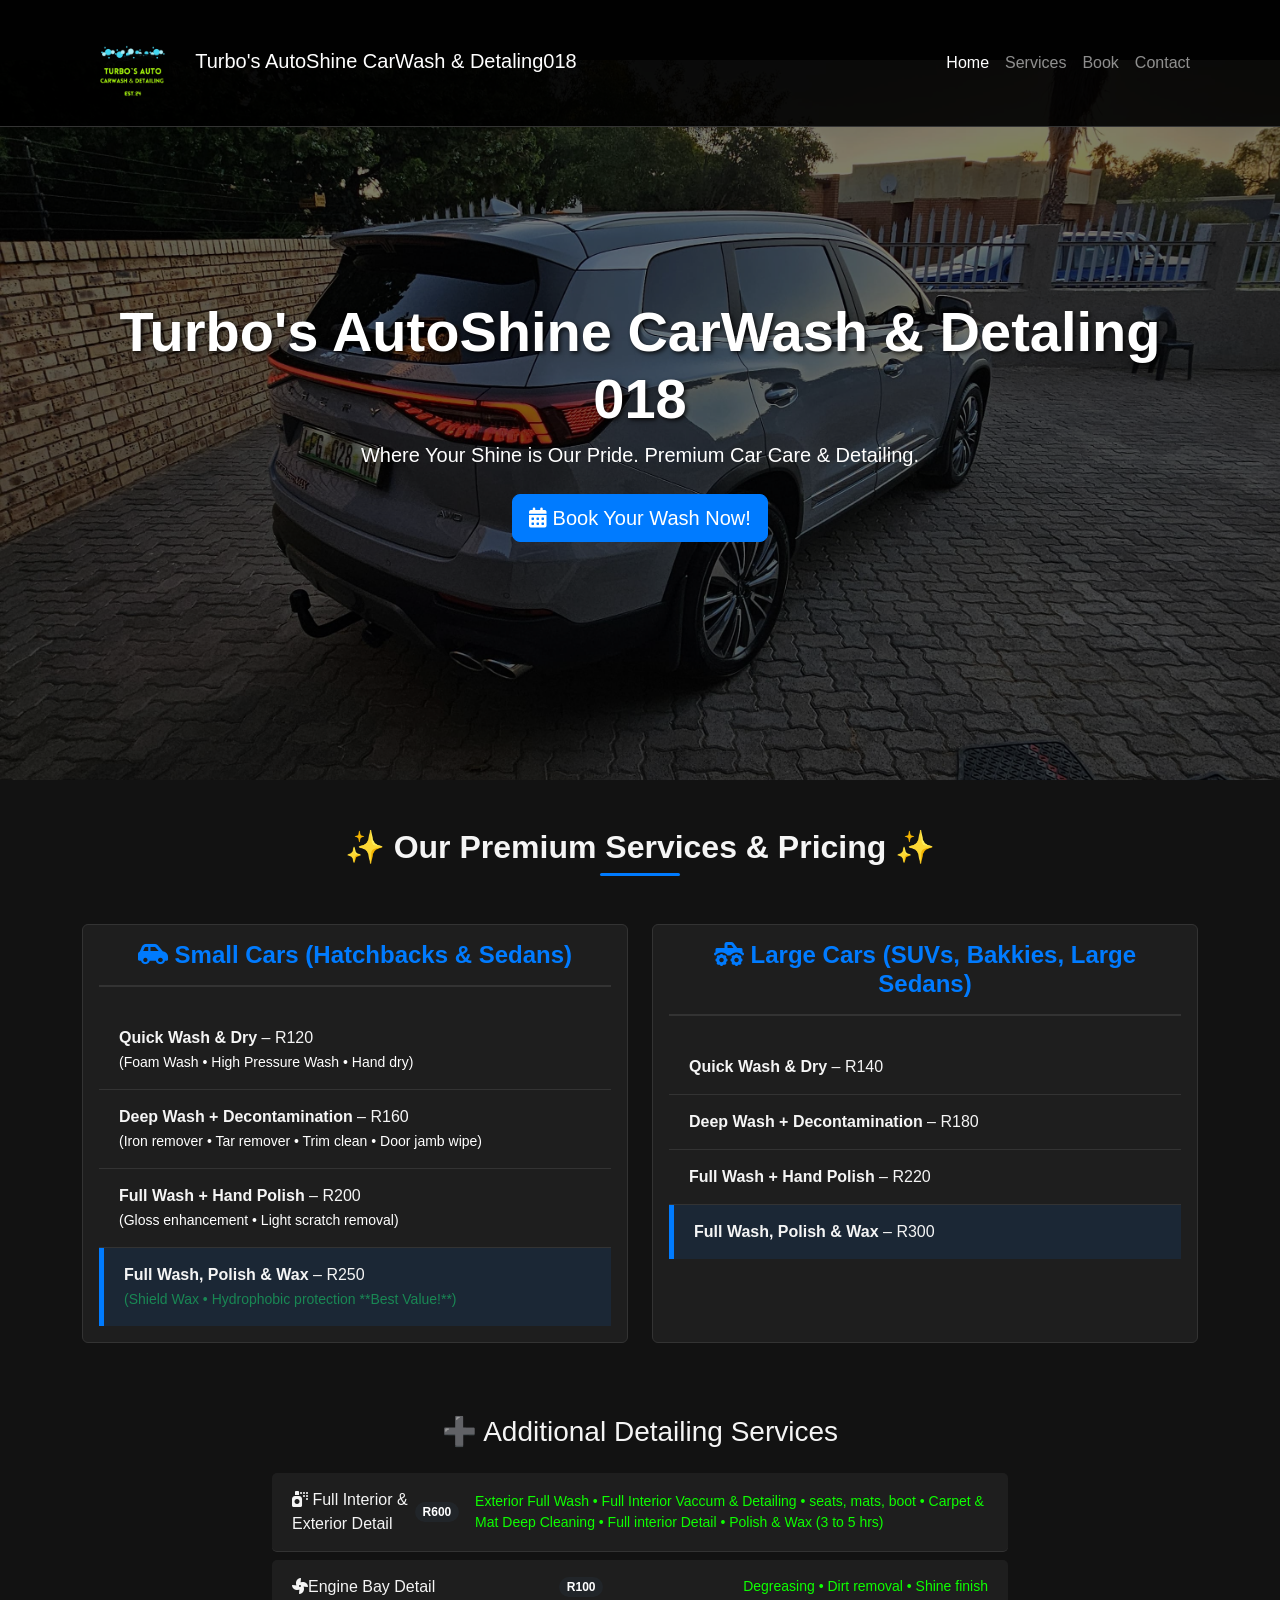
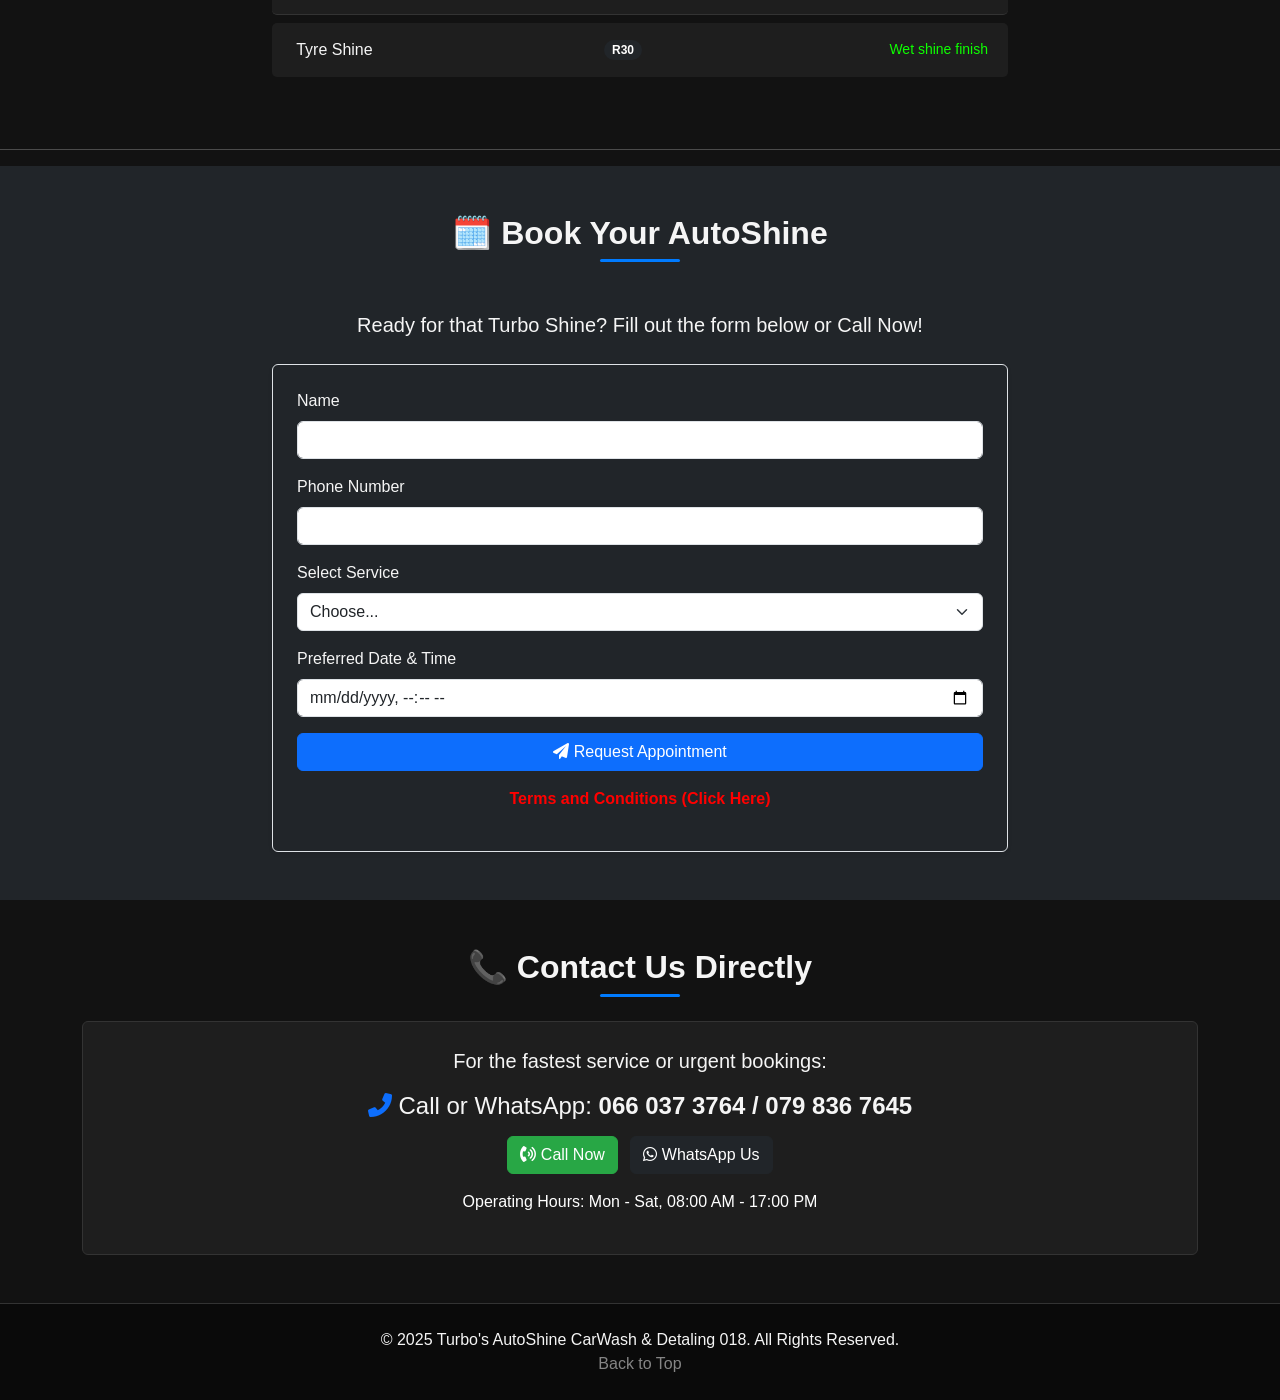
<file: index.html>
<!DOCTYPE html>
<html lang="en">
<head>
  <meta charset="UTF-8">
  <meta name="viewport" content="width=device-width, initial-scale=1.0">
  <title>Turbo's AutoShine CarWash | Premium Detailing Services</title>

  <link href="https://cdn.jsdelivr.net/npm/bootstrap@5.3.2/dist/css/bootstrap.min.css" rel="stylesheet">
  <link href="https://cdnjs.cloudflare.com/ajax/libs/animate.css/4.1.1/animate.min.css" rel="stylesheet">
  <link rel="stylesheet" href="styles.css"> 
  <link rel="stylesheet" href="https://cdnjs.cloudflare.com/ajax/libs/font-awesome/6.0.0-beta3/css/all.min.css">
</head>

<body>

  <div class="modal fade" id="successModal" tabindex="-1" aria-labelledby="successModalLabel" aria-hidden="true">
    <div class="modal-dialog modal-dialog-centered">
      <div class="modal-content">
        <div class="modal-header bg-success text-white">
          <h5 class="modal-title" id="successModalLabel">✅ Request Sent Successfully!</h5>
          <button type="button" class="btn-close btn-close-white" data-bs-dismiss="modal" aria-label="Close"></button>
        </div>
        <div class="modal-body text-dark">
          <p>Thank you for booking with Us!</p>
          <p>Your request has been sent and will be confirmed via WhatsApp or SMS shortly. Please ensure your phone number is correct.</p>
          <p class="small mt-3">We look forward to shining your ride!</p>
        </div>
        <div class="modal-footer">
          <button type="button" class="btn btn-secondary" data-bs-dismiss="modal">Close</button>
        </div>
      </div>
    </div>
  </div>


  <nav class="navbar navbar-expand-lg navbar-dark fixed-top">
    <div class="container">
      <a class="navbar-brand" href="#">
        <img src="turboscarwashlogo2025.png" alt="Turbo's AutoShine Logo" class="nav-logo me-2">
        Turbo's AutoShine CarWash & Detaling018
      </a>
      <button class="navbar-toggler" type="button" data-bs-toggle="collapse" data-bs-target="#navbarNav" aria-controls="navbarNav" aria-expanded="false" aria-label="Toggle navigation">
        <span class="navbar-toggler-icon"></span>
      </button>
      <div class="collapse navbar-collapse" id="navbarNav">
        <ul class="navbar-nav ms-auto">
          <li class="nav-item">
            <a class="nav-link active" aria-current="page" href="#hero">Home</a>
          </li>
          <li class="nav-item">
            <a class="nav-link" href="#services">Services</a>
          </li>
          <li class="nav-item">
            <a class="nav-link" href="#booking">Book</a>
          </li>
          <li class="nav-item">
            <a class="nav-link" href="#contact">Contact</a>
          </li>
        </ul>
      </div>
    </div>
  </nav>

  <header id="hero" class="hero-section text-center text-white d-flex align-items-center">
    <div class="container animate__animated animate__fadeInDown">
      <h1 class="display-3 fw-bold">Turbo's AutoShine CarWash & Detaling 018</h1>
      <p class="lead mb-4">Where Your Shine is Our Pride. Premium Car Care & Detailing.</p>
      <a href="#booking" class="btn btn-primary btn-lg animate__animated animate__pulse animate__infinite">
        <i class="fas fa-calendar-alt"></i> Book Your Wash Now!
      </a>
    </div>
  </header>

  <section id="services" class="container py-5">
    <h2 class="section-title text-center mb-5 animate__animated animate__fadeIn">✨ Our Premium Services & Pricing ✨</h2>
    
    <div class="row">

      <div class="col-lg-6 mb-4 animate__animated animate__fadeInLeft">
        <div class="card service-card h-100">
          <div class="card-body">
            <h4 class="card-title text-center mb-4"><i class="fas fa-car-side"></i> Small Cars (Hatchbacks & Sedans)</h4>
            <ul class="list-group list-group-flush">
              <li class="list-group-item">
                <span class="fw-bold">Quick Wash & Dry</span> – R120 
                <br><small class="text-muted">(Foam Wash • High Pressure Wash • Hand dry)</small>
              </li>
              <li class="list-group-item">
                <span class="fw-bold">Deep Wash + Decontamination</span> – R160 
                <br><small class="text-muted">(Iron remover • Tar remover • Trim clean • Door jamb wipe)</small>
              </li>
              <li class="list-group-item">
                <span class="fw-bold">Full Wash + Hand Polish</span> – R200 
                <br><small class="text-muted">(Gloss enhancement • Light scratch removal)</small>
              </li>
              <li class="list-group-item highlight-item">
                <span class="fw-bold">Full Wash, Polish & Wax</span> – R250 
                <br><small class="text-success">(Shield Wax • Hydrophobic protection **Best Value!**)</small>
              </li>
            </ul>
          </div>
        </div>
      </div>

      <div class="col-lg-6 mb-4 animate__animated animate__fadeInRight">
        <div class="card service-card h-100">
          <div class="card-body">
            <h4 class="card-title text-center mb-4"><i class="fas fa-truck-monster"></i> Large Cars (SUVs, Bakkies, Large Sedans)</h4>
            <ul class="list-group list-group-flush">
              <li class="list-group-item"><span class="fw-bold">Quick Wash & Dry</span> – R140</li>
              <li class="list-group-item"><span class="fw-bold">Deep Wash + Decontamination</span> – R180</li>
              <li class="list-group-item"><span class="fw-bold">Full Wash + Hand Polish</span> – R220</li>
              <li class="list-group-item highlight-item"><span class="fw-bold">Full Wash, Polish & Wax</span> – R300</li>
            </ul>
          </div>
        </div>
      </div>
    </div>

    <h3 class="text-center mt-5 mb-4 animate__animated animate__fadeIn">➕ Additional Detailing Services</h3>
    <div class="row justify-content-center animate__animated animate__fadeInUp">
      <div class="col-lg-8">
        <ul class="list-group list-group-flush extra-services-list">
          <li class="list-group-item d-flex justify-content-between align-items-center">
            <span><i class="fas fa-spray-can"></i> Full Interior & Exterior Detail</span>
            <span class="badge bg-dark rounded-pill">R600</span>
            <small class="ms-3 text-muted">Exterior Full Wash • Full Interior Vaccum & Detailing • seats, mats, boot • Carpet & Mat Deep Cleaning • Full interior Detail • Polish & Wax (3 to 5 hrs)</small>
          </li>
          <li class="list-group-item d-flex justify-content-between align-items-center">
            <span><i class="fas fa-fan"></i>Engine Bay Detail</span>
            <span class="badge bg-dark rounded-pill">R100</span>
            <small class="ms-3 text-muted">Degreasing • Dirt removal • Shine finish</small>
          </li>
          <li class="list-group-item d-flex justify-content-between align-items-center">
            <span><i class="fas fa-tire"></i> Tyre Shine</span>
            <span class="badge bg-dark rounded-pill">R30</span>
            <small class="ms-3 text-muted">Wet shine finish</small>
          </li>
        </ul>
      </div>
    </div>

  </section>

  <hr>

  <section id="booking" class="py-5 bg-dark">
    <div class="container">
      <h2 class="section-title text-center mb-5 animate__animated animate__fadeIn">🗓️ Book Your AutoShine</h2>
      <div class="row justify-content-center">
        <div class="col-lg-8">
          <p class="text-center mb-4 lead">Ready for that Turbo Shine? Fill out the form below or Call Now!</p>
          
          <form 
            id="bookingForm" 
            action="https://formspree.io/f/xwpgpaoy"  method="POST" 
            class="p-4 border rounded shadow-sm animate__animated animate__fadeInUp"
          >
            <div class="mb-3">
              <label for="name" class="form-label">Name</label>
              <input type="text" class="form-control" id="name" name="Name" required> </div>
            
            <div class="mb-3">
              <label for="phone" class="form-label">Phone Number</label>
              <input type="tel" class="form-control" id="phone" name="Phone Number" required> </div>
            
            <div class="mb-3">
              <label for="service" class="form-label">Select Service</label>
              <select class="form-select" id="service" name="Service Package" required> <option selected disabled value="">Choose...</option>
                <option>Small Car: Quick Wash & Dry - (R120)</option>
                <option>Small Car: DeepWash & Decontamination - (R160)</option>
                <option>Small Car: Full Wash & Hand Polish (R200)</option>
                <option>Small Car: Full Wash, Polish & Wax - (R250)</option>
                <option>Large Car: Quick Wash & Dry - (R140)</option>
                <option>Small Car: DeepWash & Decontamination - (R180)</option>
                <option>Small Car: Full Wash & Hand Polish (R220)</option>
                <option>Large Car: Full Wash, Polish & Wax - (R300)</option>
                <option>Full Detail (R600)</option>
                <option>Other / Custom</option>
              </select>
            </div>
            
            <div class="mb-3">
              <label for="appointmentDate" class="form-label">Preferred Date & Time</label>
              <input type="datetime-local" class="form-control" id="appointmentDate" name="Preferred Date & Time"> </div>
            
            <button type="submit" class="btn btn-primary w-100"><i class="fas fa-paper-plane"></i> Request Appointment</button> 

            <p class="mt-3 text-center">
  <a href="Terms & Conditions – Turbo’s AutoShine CarWash & Detailing.pdf" target="_blank" style="color: red; font-weight: bold;">
    Terms and Conditions (Click Here)
  </a>
</p>
          </form>
        </div>
      </div>
    </div>
  </section>

  <section id="contact" class="container text-center py-5">
    <h2 class="section-title mb-4 animate__animated animate__fadeIn">📞 Contact Us Directly</h2>
    
    <div class="contact-info p-4 border rounded animate__animated animate__fadeInUp">
      <p class="lead">For the fastest service or urgent bookings:</p>
      <p class="h4 mb-3">
        <i class="fas fa-phone-alt text-primary"></i> Call or WhatsApp: 
        <br class="d-md-none">
        <strong>066 037 3764 / 079 836 7645</strong>
      </p>

      <a href="tel:+27660373764" class="btn btn-success me-2"><i class="fas fa-phone-volume"></i> Call Now</a>
      <a href="https://wa.me/27660373764" class="btn btn-dark"><i class="fab fa-whatsapp"></i> WhatsApp Us</a>
      
      <p class="mt-3 text-muted">Operating Hours: Mon - Sat, 08:00 AM - 17:00 PM</p>
    </div>

  </section>

  <footer class="footer text-center py-4">
    <p class="m-0">&copy; 2025 Turbo's AutoShine CarWash & Detaling 018. All Rights Reserved.</p>
    <p class="m-0"><a href="#hero" class="text-white-50 text-decoration-none">Back to Top</a></p>
  </footer>

  <script>
    document.addEventListener('DOMContentLoaded', () => {
        const form = document.getElementById('bookingForm');
        
        form.addEventListener('submit', async function (event) {
            // Prevent the default form submission (which reloads the page)
            event.preventDefault(); 
            
            // Get the Formspree action URL
            const action = event.target.action;
            const data = new FormData(event.target);
            
            // Submit the form data to Formspree
            const response = await fetch(action, {
                method: 'POST',
                body: data,
                headers: {
                    'Accept': 'application/json'
                }
            });

            if (response.ok) {
                // 1. Show the success message modal (text confirmation)
                const successModal = new bootstrap.Modal(document.getElementById('successModal'));
                successModal.show();
                
                // 2. Clear the form fields
                form.reset();

            } else {
                // Form submission failed 
                alert("Oops! There was a problem sending your request. Please try again or call us.");
            }
        });
    });
  </script>
  <script src="https://cdn.jsdelivr.net/npm/bootstrap@5.3.2/dist/js/bootstrap.bundle.min.js"></script>
</body>
</html>
</file>
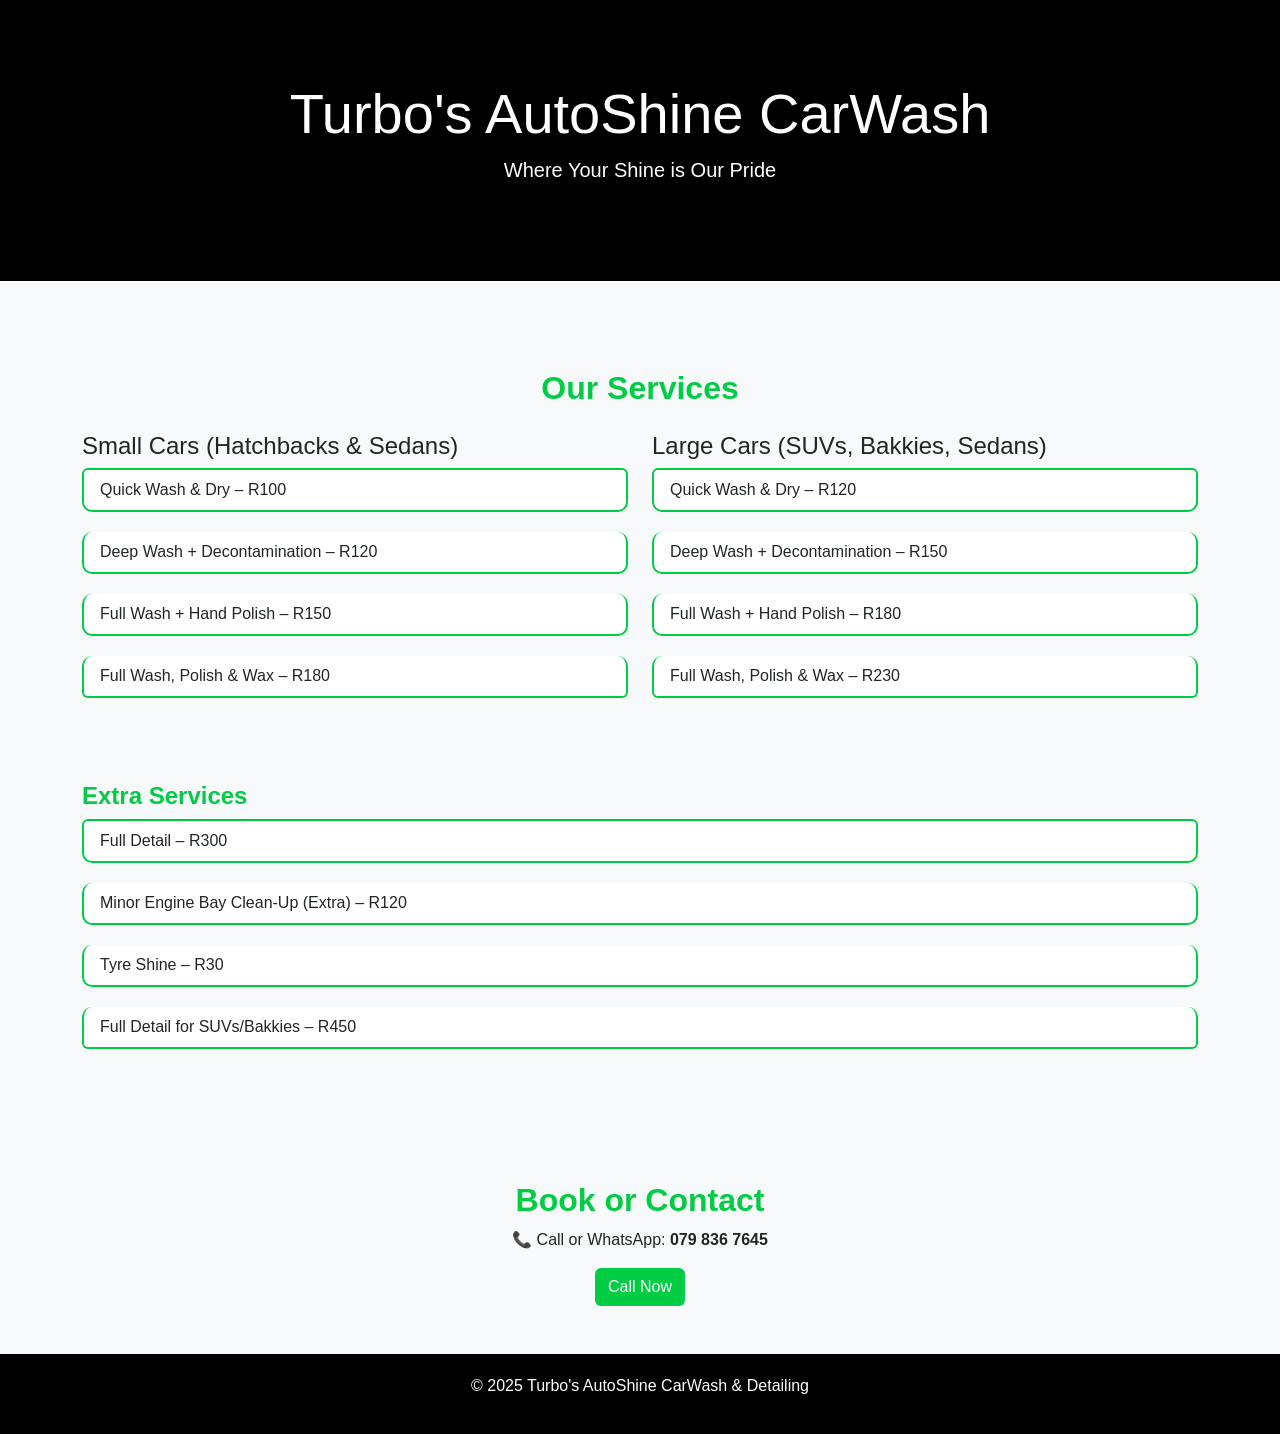
<file: Carwash Website/index.html>
<!DOCTYPE html>
<html lang="en">
<head>
  <meta charset="UTF-8">
  <meta name="viewport" content="width=device-width, initial-scale=1.0">
  <title>Turbo's AutoShine CarWash</title>
  <link href="https://cdn.jsdelivr.net/npm/bootstrap@5.3.2/dist/css/bootstrap.min.css" rel="stylesheet">
  <link rel="stylesheet" href="styles.css">
</head>
<body>
  <!-- Hero Section -->
  <section class="hero">
    <div class="container">
      <h1 class="display-4">Turbo's AutoShine CarWash</h1>
      <p class="lead">Where Your Shine is Our Pride</p>
    </div>
  </section>

  <!-- Services Section -->
  <section class="container py-5">
    <h2 class="section-title text-center">Our Services</h2>

    <div class="row mt-4">
      <div class="col-md-6">
        <h4>Small Cars (Hatchbacks & Sedans)</h4>
        <ul class="list-group mb-4">
          <li class="list-group-item price-card">Quick Wash & Dry – R100</li>
          <li class="list-group-item price-card">Deep Wash + Decontamination – R120</li>
          <li class="list-group-item price-card">Full Wash + Hand Polish – R150</li>
          <li class="list-group-item price-card">Full Wash, Polish & Wax – R180</li>
        </ul>
      </div>
      <div class="col-md-6">
        <h4>Large Cars (SUVs, Bakkies, Sedans)</h4>
        <ul class="list-group mb-4">
          <li class="list-group-item price-card">Quick Wash & Dry – R120</li>
          <li class="list-group-item price-card">Deep Wash + Decontamination – R150</li>
          <li class="list-group-item price-card">Full Wash + Hand Polish – R180</li>
          <li class="list-group-item price-card">Full Wash, Polish & Wax – R230</li>
        </ul>
      </div>
    </div>

    <h4 class="section-title">Extra Services</h4>
    <ul class="list-group mb-4">
      <li class="list-group-item price-card">Full Detail – R300</li>
      <li class="list-group-item price-card">Minor Engine Bay Clean-Up (Extra) – R120</li>
      <li class="list-group-item price-card">Tyre Shine – R30</li>
      <li class="list-group-item price-card">Full Detail for SUVs/Bakkies – R450</li>
    </ul>
  </section>

  <!-- Contact Section -->
  <section class="container text-center mb-5">
    <h2 class="section-title">Book or Contact</h2>
    <p>📞 Call or WhatsApp: <strong>079 836 7645</strong></p>
    <a href="tel:+27798367645" class="btn btn-green">Call Now</a>
  </section>

  <!-- Footer -->
  <footer class="footer">
    <p>&copy; 2025 Turbo's AutoShine CarWash & Detailing</p>
  </footer>

  <script src="https://cdn.jsdelivr.net/npm/bootstrap@5.3.2/dist/js/bootstrap.bundle.min.js"></script>
</body>
</html>
</file>
<file: styles.css>
/* General Body and Typography */
body {
    background-color: #121212; /* Dark background */
    color: #f5f5f5; /* Light text for contrast */
    font-family: 'Segoe UI', Tahoma, Geneva, Verdana, sans-serif;
    padding-top: 60px; /* Space for fixed navbar */
}

a {
    color: #007bff; /* Bootstrap primary color */
    text-decoration: none;
}

a:hover {
    color: #0056b3;
}
.section-title {
    font-weight: 700;
    color: #f5f5f5;
    position: relative;
    padding-bottom: 10px;
}

.section-title::after {
    content: '';
    position: absolute;
    left: 50%;
    bottom: 0;
    transform: translateX(-50%);
    height: 3px;
    width: 80px;
    background-color: #007bff; /* Primary color separator */
    border-radius: 2px;
}

/* --- Navigation --- */
.navbar {
    background-color: rgba(0, 0, 0, 0.9); /* Slightly transparent dark background */
    border-bottom: 1px solid #333;
}

.nav-logo {
    width: 100px; /* Smaller logo in navbar */
}

/* --- Hero Section --- */
.hero-section {
    min-height: 80vh;
    background: url('IMG-20251210-WA0047.jpg') no-repeat center center/cover; /* REPLACE with your image */
    background-attachment: fixed; /* Parallax effect */
    position: relative;
    padding: 150px 0;
}

.hero-section::before {
    content: '';
    position: absolute;
    top: 0;
    left: 0;
    right: 0;
    bottom: 0;
    background-color: rgba(0, 0, 0, 0.5); /* Dark overlay for text readability */
}

.hero-section .container {
    position: relative;
    z-index: 10;
}

.hero-section h1 {
    font-size: 3.5rem;
    text-shadow: 2px 2px 4px rgba(0, 0, 0, 0.8);
}

.hero-section .btn-primary {
    background-color: #007bff;
    border-color: #007bff;
    transition: all 0.3s ease;
}
#services .extra-services-list .text-muted {
    color: #0eff01 !important; /* Example: Changed to a bright yellow */
}
.service-card .list-group-item .text-muted {
    color: #ffffff !important; /* Example: Changed to Bootstrap's Primary Blue */
}
#contact p.text-muted {
    color: #ffffff !important; /* Example: Changed to White */
}
.hero-section .btn-primary:hover {
    background-color: #0056b3;
    border-color: #0056b3;
    transform: scale(1.05);
}

/* --- Services Section --- */
.service-card {
    background-color: #1e1e1e; /* Slightly lighter dark background for cards */
    border: 1px solid #333;
    transition: transform 0.3s ease, box-shadow 0.3s ease;
}

.service-card:hover {
    transform: translateY(-5px);
    box-shadow: 0 10px 20px rgba(0, 0, 0, 0.5);
}

.service-card .card-title {
    color: #007bff;
    font-weight: 600;
    border-bottom: 2px solid #333;
    padding-bottom: 15px;
}

.list-group-item {
    background-color: transparent !important;
    color: #f5f5f5 !important;
    border-color: #333 !important;
    padding: 15px 20px;
}

.highlight-item {
    background-color: rgba(0, 123, 255, 0.1) !important; /* Light blue tint for best value */
    border-left: 5px solid #007bff !important;
}

.extra-services-list .list-group-item {
    background-color: #1e1e1e !important;
    margin-bottom: 8px;
    border-radius: 5px;
}

/* --- Footer --- */
.footer {
    background-color: #0a0a0a;
    border-top: 1px solid #333;
}

/* --- Contact Info --- */
.contact-info {
    background-color: #1e1e1e;
    border-color: #333 !important;
}

.contact-info .btn-success {
    background-color: #28a745;
    border-color: #28a745;
}

.contact-info .btn-success:hover {
    background-color: #1e7e34;
    border-color: #1c7430;
}
</file>
<file: Carwash Website/styles.css>
body {
      font-family: 'Segoe UI', sans-serif;
      background-color: #f8f9fa;
    }
    .hero {
      background-color: #000;
      color: #fff;
      padding: 80px 20px;
      text-align: center;
    }
    .section-title {
      margin-top: 40px;
      color: #00cc44;
      font-weight: bold;
    }
    .price-card {
      border: 2px solid #00cc44;
      border-radius: 10px;
      margin-bottom: 20px;
    }
    .footer {
      background-color: #000;
      color: #fff;
      padding: 20px 0;
      text-align: center;
    }
    .btn-green {
      background-color: #00cc44;
      color: #fff;
    }
    .btn-green:hover {
      background-color: #009933;
    }
</file>
